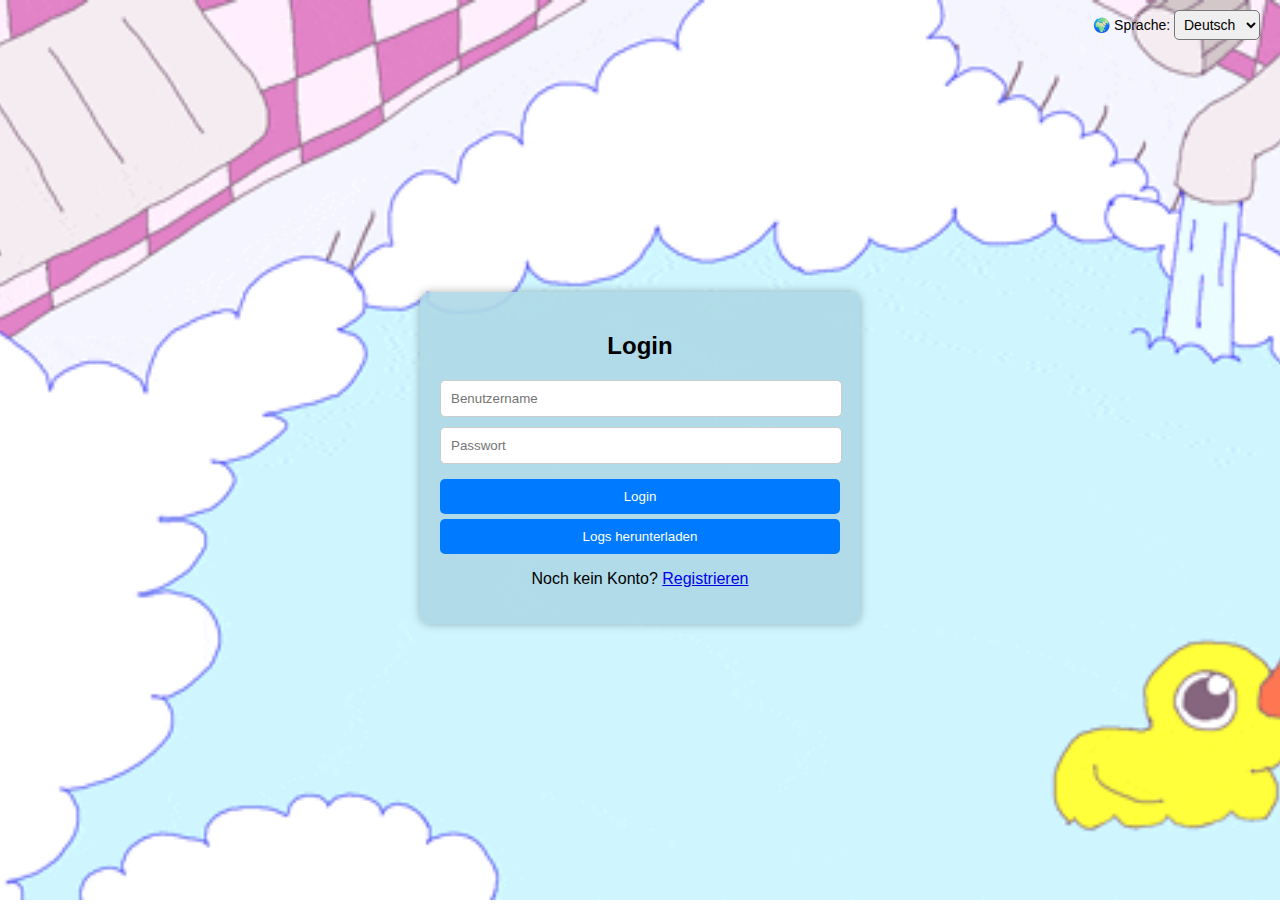
<file: Html/index.html>
<!DOCTYPE html>
<html lang="de">
<head>
    <meta charset="UTF-8">
    <meta name="viewport" content="width=device-width, initial-scale=1.0">
    <title>Login & Registrierung</title>
    <link rel="stylesheet" href="/CSS/styles.css">
    <script src="https://www.google.com/recaptcha/api.js" async defer></script>
</head>
<body>
    
    <div class="language-selector">
        <label for="language">🌍 Sprache:</label>
        <select id="language" onchange="changeLanguage(this.value)">
            <option value="de">Deutsch</option>
            <option value="en">English</option>
            <option value="fr">Français</option>
            <option value="it">Italiano</option>
        </select>
    </div>
    
    
    <div class="container">
        <h2 id="form-title">Login</h2>
        
        <div class="input-group">
            <input type="text" id="username" placeholder="Benutzername" required>
        </div>
        <div class="input-group">
            <input type="password" id="password" placeholder="Passwort" required>
        </div>

        <div class="g-recaptcha" data-sitekey="6LeIxAcTAAAAAJcZVRqyHh71UMIEGNQ_MXjiZKhI"></div>
        <button onclick="handleAuth(false)">Login</button>

        <button onclick="downloadLogs()">Logs herunterladen</button>
        <div id="logDisplay"></div>

        <p id="toggle-text">Noch kein Konto? <a href="/Html/Registrieren.html">Registrieren</a></p>
        <p id="message"></p>
    </div>

    <script src="/JavaScript/script.js"></script>
</body>
</html>
</file>
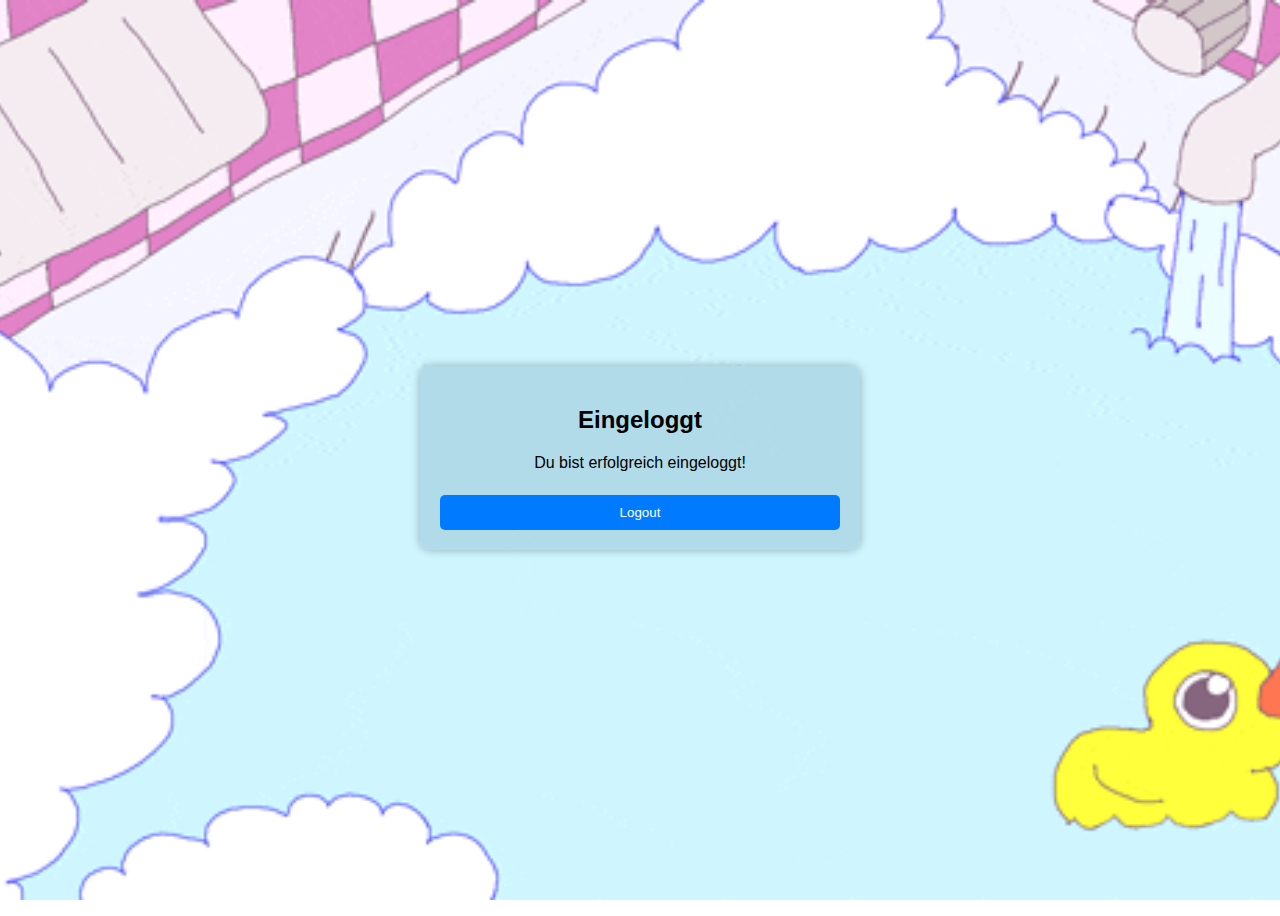
<file: Html/Eingeloggt.html>
<!DOCTYPE html>
<html lang="de">
<head>
    <meta charset="UTF-8">
    <meta name="viewport" content="width=device-width, initial-scale=1.0">
    <title>Eingeloggt</title>

    <link rel="stylesheet" href="/CSS/styles.css">
</head>
<body>
    <div class="container">
        <h2 id="form-title">Eingeloggt</h2>
        
        <div class="input-group">
            <label>Du bist erfolgreich eingeloggt!</label>
        </div>

        <br>

        <button onclick="logOut()">Logout</button>
    </div>

    <script src="/JavaScript/script.js"></script>
</body>
</html>
</file>
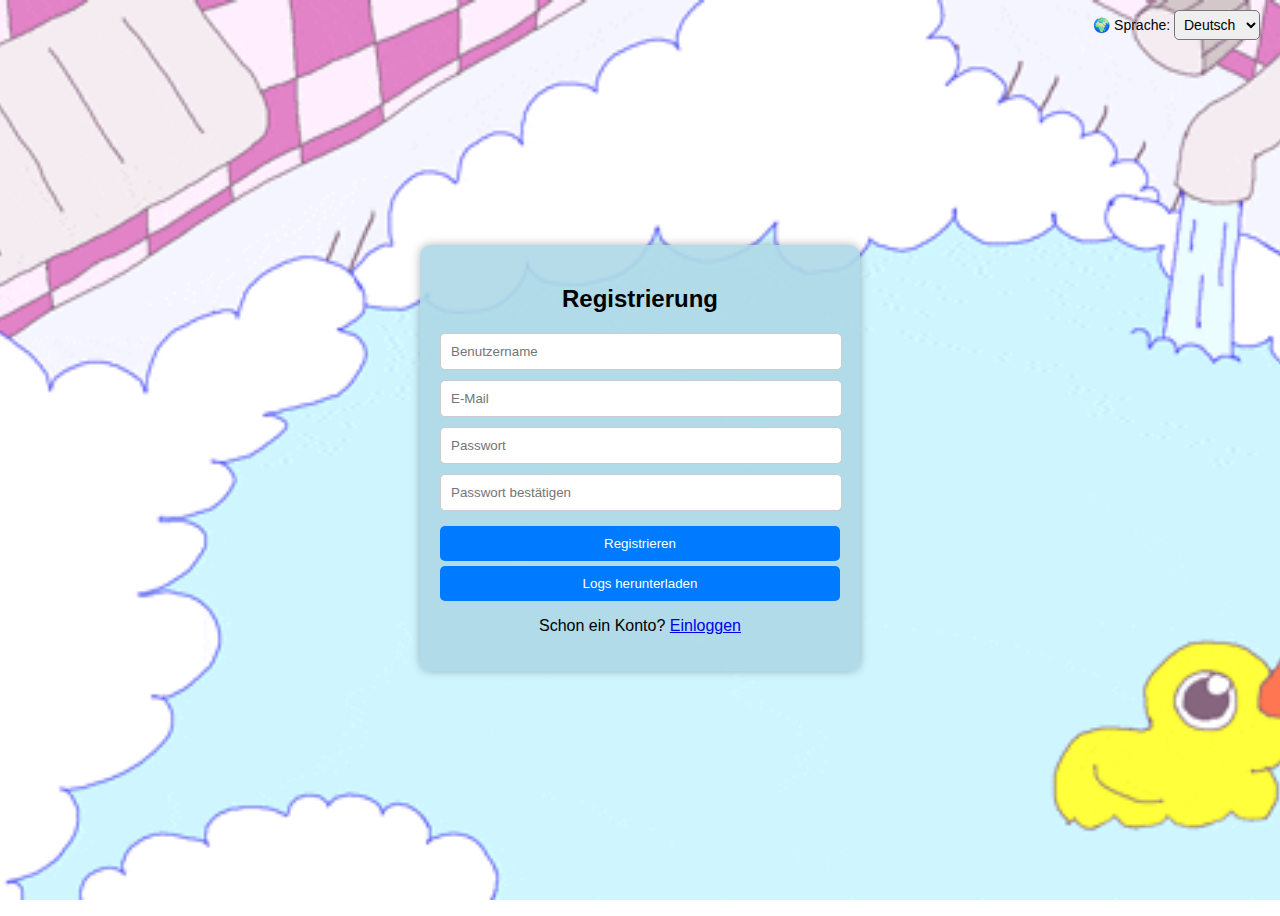
<file: Html/Registrieren.html>
<!DOCTYPE html>
<html lang="de">
<head>
    <meta charset="UTF-8">
    <meta name="viewport" content="width=device-width, initial-scale=1.0">
    <title>Registrierung</title>
    <link rel="stylesheet" href="/CSS/styles.css">
    <script src="https://www.google.com/recaptcha/api.js" async defer></script>
</head>
<body>
    <div class="language-selector">
        <label for="language">🌍 Sprache:</label>
        <select id="language" onchange="changeLanguage(this.value)">
            <option value="de">Deutsch</option>
            <option value="en">English</option>
            <option value="fr">Français</option>
            <option value="it">Italiano</option>
        </select>
    </div>
    
    
    <div class="container">
        <h2>Registrierung</h2>

        <div class="input-group">
            <input type="text" id="username" placeholder="Benutzername" required>
        </div>

        <div class="input-group">
            <input type="email" id="email" placeholder="E-Mail" required>
        </div>

        <div class="input-group">
            <input type="password" id="password" placeholder="Passwort" required>
        </div>

        <div class="input-group">
            <input type="password" id="confirm-password" placeholder="Passwort bestätigen" minlength="15" maxlength="45" required>
        </div>

        <div class="g-recaptcha" data-sitekey="6LeIxAcTAAAAAJcZVRqyHh71UMIEGNQ_MXjiZKhI"></div>
        <button onclick="handleAuth(true)">Registrieren</button>

        <button onclick="downloadLogs()">Logs herunterladen</button>
        <div id="logDisplay"></div>

        <p id="toggle-text">Schon ein Konto? <a href="/Html/index.html">Einloggen</a></p>
        <p id="message"></p>
    </div>

    <script src="/JavaScript/script.js"></script>
</body>
</html>
</file>
<file: CSS/styles.css>
body {
    font-family: Arial, sans-serif;
    display: flex;
    justify-content: center;
    align-items: center;
    height: 100vh;
    background: url('/img/Bubbles\ Bathing\ GIF.gif') no-repeat center center fixed;
    background-size: cover;
}
 
.container {
    background:rgba(173, 216, 230, 0.9);
    padding: 20px;
    border-radius: 10px;
    box-shadow: 0px 0px 10px rgba(0, 0, 0, 0.3);
    text-align: center;
    width: 400px;
}
 
input {
    display: block;
    width: 95%;
    margin: 10px 0;
    padding: 10px;
    border: 1px solid #ccc;
    border-radius: 5px;
}
 
button {
    background-color: #007bff;
    color: white;
    padding: 10px;
    border: none;
    border-radius: 5px;
    margin-top: 5px;
    cursor: pointer;
    width: 100%;
}
 
button:hover {
    background-color: #0056b3;
}
 
.language-selector {
    position: absolute;
    top: 10px;
    right: 20px;
    font-size: 14px;
}
 
.language-selector select {
    padding: 5px;
    font-size: 14px;
    border-radius: 5px;
    cursor: pointer;
}
 
.fade-out {
    opacity: 0;
}
 
.fade-in {
    opacity: 1;
}
</file>
